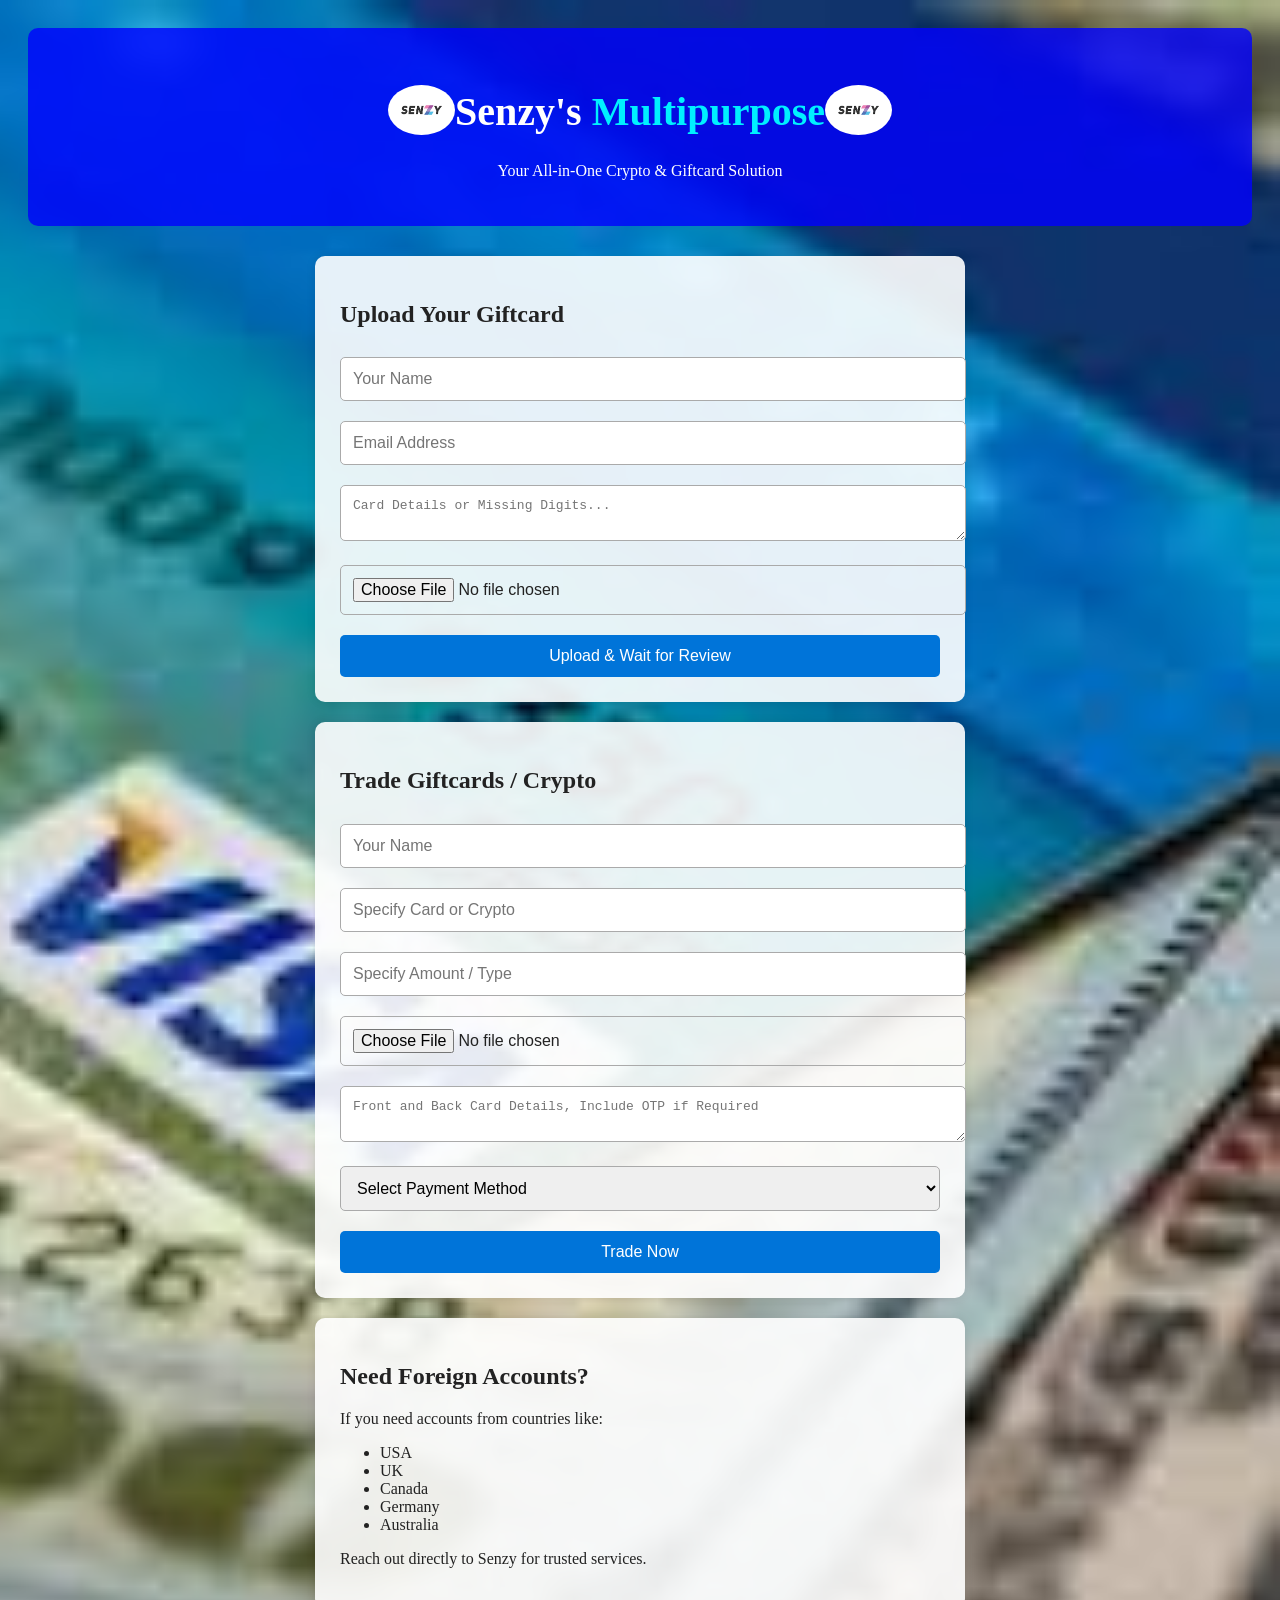
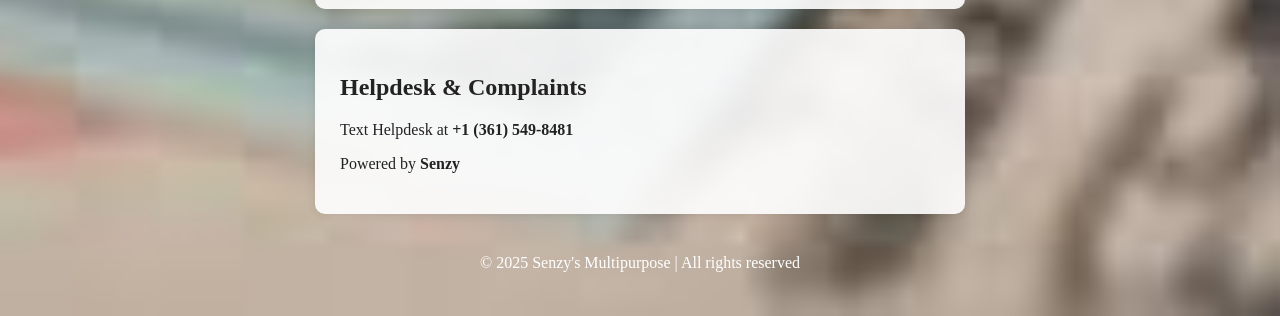
<file: index.html>
<!DOCTYPE html>
<html lang="en">
<head>
  <meta charset="UTF-8" />
  <meta name="viewport" content="width=device-width, initial-scale=1.0"/>
  <title>Senzy's Multipurpose</title>
  <link rel="stylesheet" href="senzy 2 website.css"/>
</head>
<body>
  <header>
    <div class="logo">
      
      <h1><img class="img" src="senzy logo.png">Senzy's <span class="blue">Multipurpose</span><img class="img" src="senzy logo.png"></h1>
      <p>Your All-in-One Crypto & Giftcard Solution</p>
    </div>
  </header>

  <section class="form-section">
    <h2>Upload Your Giftcard</h2>
    <form>
      <input type="text" placeholder="Your Name" required />
      <input type="email" placeholder="Email Address" required />
      <textarea placeholder="Card Details or Missing Digits..." required></textarea>
      <input type="file" accept="image/*" />
      <button type="submit">Upload & Wait for Review</button>
    </form>
  </section>

  <div class="form-section">
    <h2>Trade Giftcards / Crypto</h2>
    <form>
      <input type="text" placeholder="Your Name" required />
      <input type="text" placeholder="Specify Card or Crypto" required />
      <input type="text" placeholder="Specify Amount / Type" required />
      <input type="file" accept="image/*" />
      <textarea placeholder="Front and Back Card Details, Include OTP if Required" required></textarea>
      <select>
        <option>Select Payment Method</option>
        <option>Btc</option>
        <option>Naira</option>
        <option>Dollar</option>
      </select>
      <button type="submit">Trade Now</button>
    </form>
  </div>

  <section class="form-section">
    <h2>Need Foreign Accounts?</h2>
    <p>If you need accounts from countries like:</p>
    <ul>
      <li>USA</li>
      <li>UK</li>
      <li>Canada</li>
      <li>Germany</li>
      <li>Australia</li>
    </ul>
    <p>Reach out directly to Senzy for trusted services.</p>
  </section>

  <section class="form-section helpdesk">
    <h2>Helpdesk & Complaints</h2>
    <p>Text Helpdesk at <strong>+1 (361) 549-8481</strong></p>
    <p>Powered by <strong>Senzy</strong></p>
  </section>

  <footer>
    <p>&copy; 2025 Senzy's Multipurpose | All rights reserved</p>
  </footer>
</body>
</html>
</file>
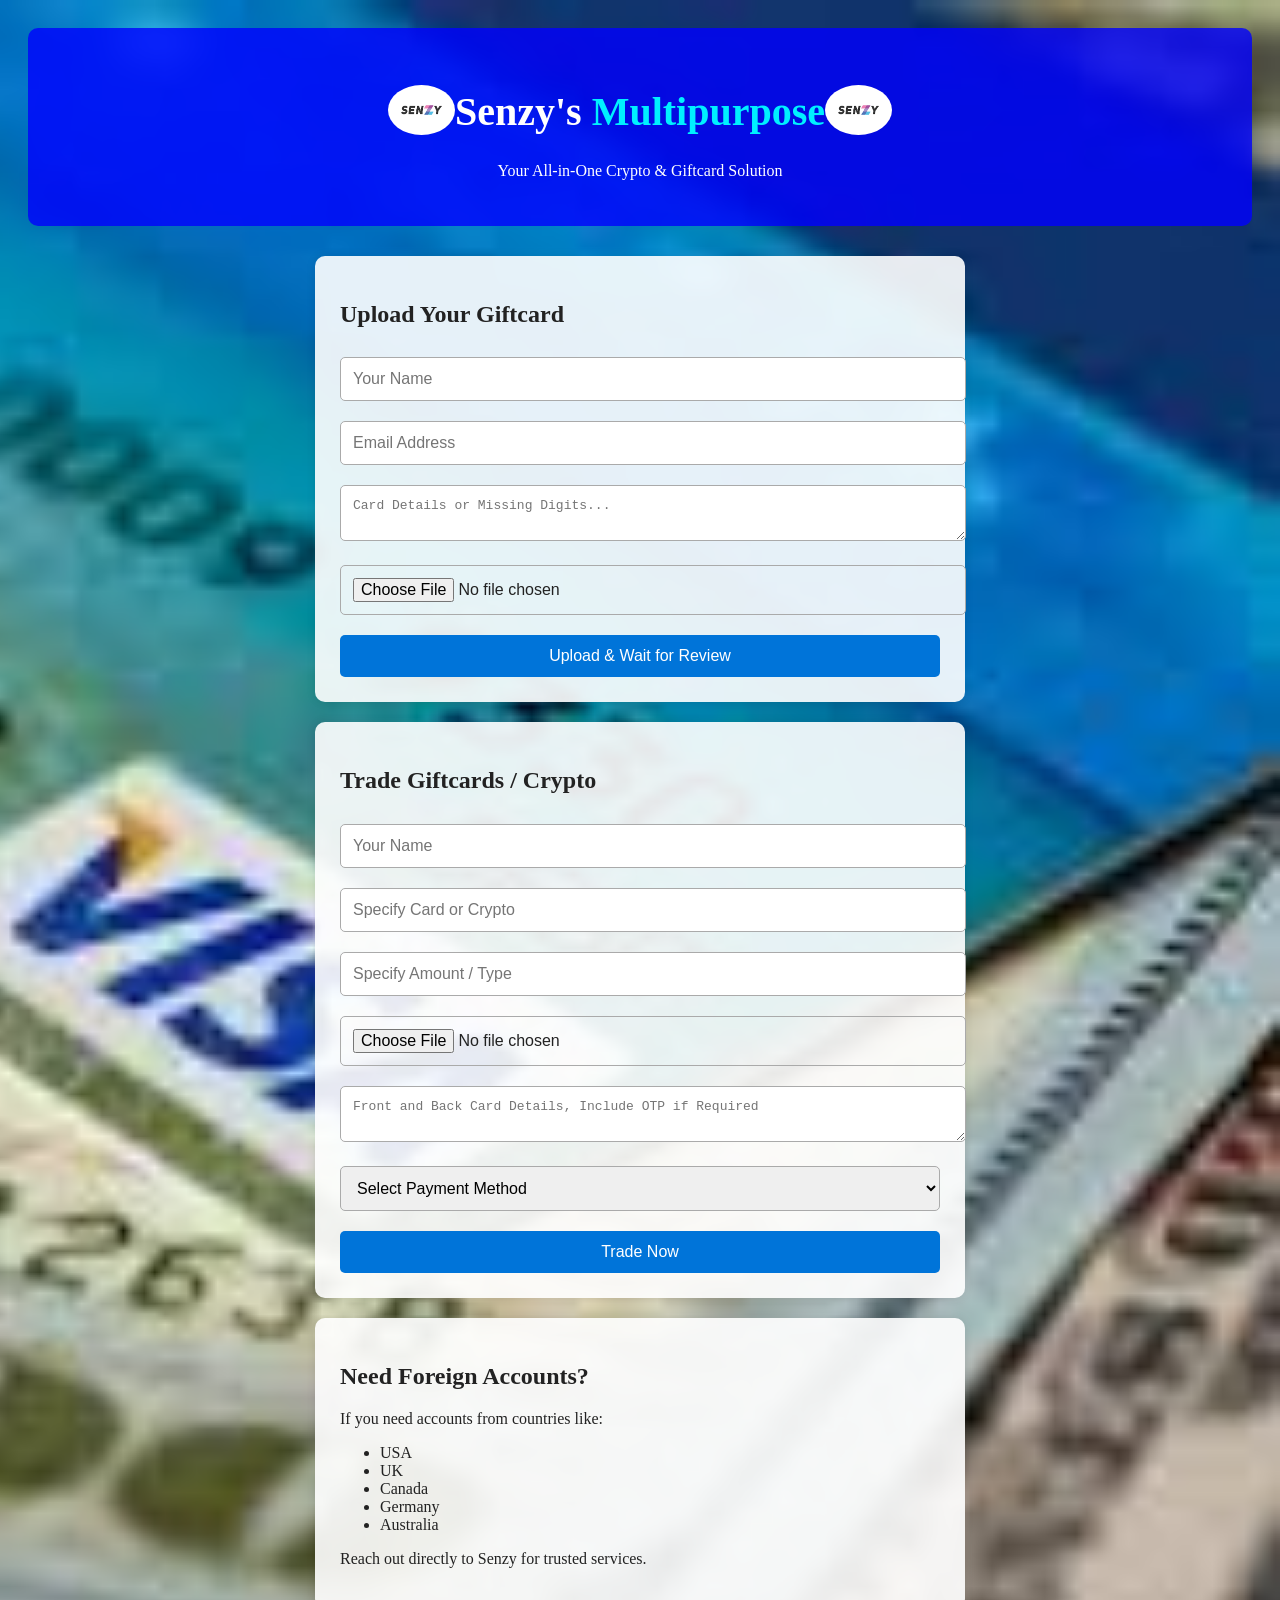
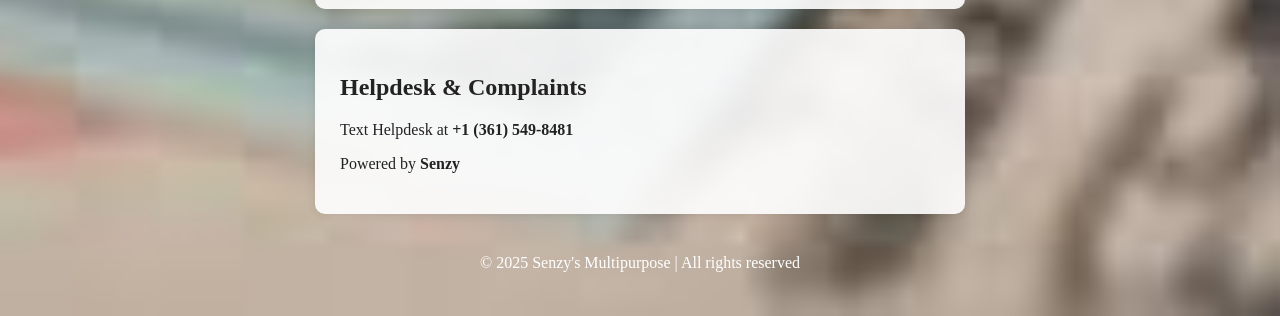
<file: senzy 2 website.html>
<!DOCTYPE html>
<html lang="en">
<head>
  <meta charset="UTF-8" />
  <meta name="viewport" content="width=device-width, initial-scale=1.0"/>
  <title>Senzy's Multipurpose</title>
  <link rel="stylesheet" href="senzy 2 website.css"/>
</head>
<body>
  <header>
    <div class="logo">
      
      <h1><img class="img" src="senzy logo.png">Senzy's <span class="blue">Multipurpose</span><img class="img" src="senzy logo.png"></h1>
      <p>Your All-in-One Crypto & Giftcard Solution</p>
    </div>
  </header>

  <section class="form-section">
    <h2>Upload Your Giftcard</h2>
    <form>
      <input type="text" placeholder="Your Name" required />
      <input type="email" placeholder="Email Address" required />
      <textarea placeholder="Card Details or Missing Digits..." required></textarea>
      <input type="file" accept="image/*" />
      <button type="submit">Upload & Wait for Review</button>
    </form>
  </section>

  <div class="form-section">
    <h2>Trade Giftcards / Crypto</h2>
    <form>
      <input type="text" placeholder="Your Name" required />
      <input type="text" placeholder="Specify Card or Crypto" required />
      <input type="text" placeholder="Specify Amount / Type" required />
      <input type="file" accept="image/*" />
      <textarea placeholder="Front and Back Card Details, Include OTP if Required" required></textarea>
      <select>
        <option>Select Payment Method</option>
        <option>Btc</option>
        <option>Naira</option>
        <option>Dollar</option>
      </select>
      <button type="submit">Trade Now</button>
    </form>
  </div>

  <section class="form-section">
    <h2>Need Foreign Accounts?</h2>
    <p>If you need accounts from countries like:</p>
    <ul>
      <li>USA</li>
      <li>UK</li>
      <li>Canada</li>
      <li>Germany</li>
      <li>Australia</li>
    </ul>
    <p>Reach out directly to Senzy for trusted services.</p>
  </section>

  <section class="form-section helpdesk">
    <h2>Helpdesk & Complaints</h2>
    <p>Text Helpdesk at <strong>+1 (361) 549-8481</strong></p>
    <p>Powered by <strong>Senzy</strong></p>
  </section>

  <footer>
    <p>&copy; 2025 Senzy's Multipurpose | All rights reserved</p>
  </footer>
</body>
</html>
</file>
<file: senzy 2 website.css>
style.css
* {
  margin: 0;
  padding: 0;
  box-sizing: border-box;
  font-family: 'Segoe UI', sans-serif;
}

body {
  background-image: url(logo4.jpg);
  background-size:cover;
  background-repeat: no-repeat,no-repeat;
  background-position: 100%;

  color: #222;
  padding: 20px;
}

header {
  background-color: rgba(0, 0, 255, 0.8);
  color: white;
  padding: 30px;
  text-align: center;
  border-radius: 10px;
  margin-bottom: 30px;
}

.img{
  border-radius: 100%;
  height:50px;
  margin-bottom: -10px;
  

} 

.logo h1 {
  font-size: 2.5em;
}

.logo .blue {
  color: #00f0ff;
}

.form-section {
  background: rgba(255, 255, 255, 0.9);
  padding: 25px;
  border-radius: 10px;
  margin-bottom: 30px;
  max-width: 600px;
  margin: 20px auto;
  box-shadow: 0 0 10px rgba(0,0,0,0.1);
}

input, textarea, select {
  width: 100%;
  padding: 12px;
  margin: 10px 0;
  border: 1px solid #aaa;
  border-radius: 5px;
  font-size: 1em;
}

button {
  width: 100%;
  padding: 12px;
  background-color: #0074D9;
  color: white;
  border: none;
  font-size: 1em;
  border-radius: 5px;
  cursor: pointer;
  margin-top: 10px;
}

button:hover {
  background-color: #005fa3;
}

footer {
  text-align: center;
  color: white;
  margin-top: 40px;
}
</file>
